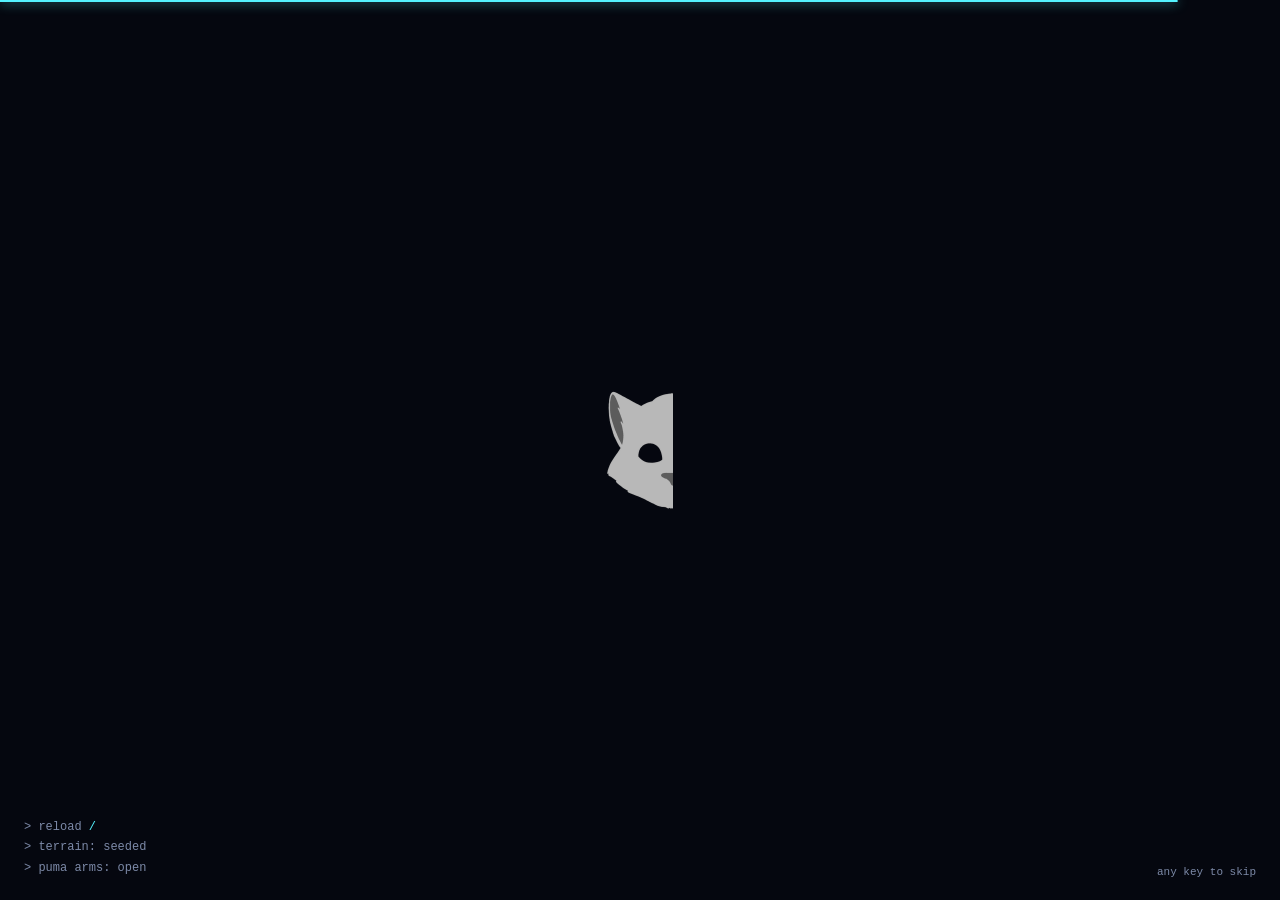
<file: index.html>
<!DOCTYPE html>
<!-- Copyright 2026 Matthew "Shan" Romanek. All rights reserved. -->
<html lang="en" dir="ltr">
<head>
<meta charset="UTF-8">
<meta name="viewport" content="width=device-width, initial-scale=1.0, viewport-fit=cover">
<title>Scorched Puma — Pumas vs. Wolves</title>
<meta name="description" content="Artillery on a field of falling dirt: pumas against wolves, up to ten tanks, thirty-three weapons, wind, walls and trash talk. A remake of Scorched Earth, the 1991 DOS classic.">
<meta name="theme-color" content="#05070f">
<meta name="color-scheme" content="dark">
<meta name="referrer" content="no-referrer">
<meta property="og:title" content="Scorched Puma">
<meta property="og:description" content="Artillery on a field of falling dirt: pumas against wolves, up to ten tanks, thirty-three weapons, wind, walls and trash talk. A remake of Scorched Earth, the 1991 DOS classic.">
<meta property="og:type" content="website">
<meta property="og:image" content="https://greykit.com/games/scorchedpuma/og.png">
<meta property="og:image:width" content="1200">
<meta property="og:image:height" content="630">
<meta property="og:image:alt" content="Artillery on a field of falling dirt: pumas against wolves, up to ten tanks, thirty-three weapons, wind, walls and trash talk. A remake of Scorched Earth, the 1991 DOS classic.">
<meta property="og:url" content="https://greykit.com/games/scorchedpuma/">
<meta name="twitter:card" content="summary_large_image">
<meta name="twitter:title" content="Scorched Puma">
<meta name="twitter:description" content="Artillery on a field of falling dirt: pumas against wolves, up to ten tanks, thirty-three weapons, wind, walls and trash talk. A remake of Scorched Earth, the 1991 DOS classic.">
<meta name="twitter:image" content="https://greykit.com/games/scorchedpuma/og.png">
<meta name="twitter:image:alt" content="Artillery on a field of falling dirt: pumas against wolves, up to ten tanks, thirty-three weapons, wind, walls and trash talk. A remake of Scorched Earth, the 1991 DOS classic.">
<link rel="manifest" href="manifest.webmanifest">
<link rel="apple-touch-icon" href="apple-touch-icon.png">
<link rel="icon" type="image/svg+xml" href="icon.svg">
<link rel="icon" type="image/png" sizes="32x32" href="favicon-32x32.png">
<link rel="icon" type="image/png" sizes="16x16" href="favicon-16x16.png">
<link rel="icon" href="favicon.ico" sizes="16x16 32x32 48x48">
<link rel="stylesheet" href="css/gk-tokens.css?v=7c37e1f9">
<link rel="stylesheet" href="css/scorchedpuma.css?v=c3ef8731">
</head>
<body>
<div id="game" hidden>
  <div id="stage">
    <canvas id="field" width="960" height="540" aria-label="Scorched Puma: the battlefield. Press and drag to aim."></canvas>
    <div id="banner" aria-hidden="true"></div>
    <ol id="log" aria-hidden="true"></ol>
    <div id="coach" hidden></div>
  </div>
  <footer id="console" aria-label="Controls">
    <section class="c-who" aria-label="Your tank">
      <div class="c-line"><span class="sw" id="c-sw"></span><b id="c-name"></b><span class="side" id="c-side"></span></div>
      <div class="c-line c-hpline"><div class="hp" title="Health"><i id="c-hp"></i></div><span id="c-hpn"></span></div>
      <div class="c-line c-sub"><span id="c-cash"></span><span id="c-score"></span></div>
      <div class="c-line c-drive" id="c-drive"><span class="k">Drive</span><span id="c-fuel"></span><button data-drive="-1" aria-label="Drive left">◀</button><button data-drive="1" aria-label="Drive right">▶</button></div>
    </section>
    <section class="c-aim">
      <div class="dial" id="c-angle">
        <span class="k">Angle</span><b class="v">90°</b>
        <span class="step"><button data-step="angle:1" aria-label="Angle up" title="Angle up (←)">▲</button><button data-step="angle:-1" aria-label="Angle down" title="Angle down (→)">▼</button></span>
      </div>
      <div class="dial" id="c-power">
        <span class="k">Power</span><b class="v">500</b><small class="max">/1000</small>
        <span class="step"><button data-step="power:1" aria-label="Power up" title="Power up (↑)">▲</button><button data-step="power:-1" aria-label="Power down" title="Power down (↓)">▼</button></span>
      </div>
      <div class="c-last" id="c-last"></div>
    </section>
    <section class="c-wind" id="c-wind" title="Wind: it pushes every shot">
      <span class="k">Wind</span><b class="v"></b><span class="arrow"></span>
    </section>
    <section class="c-arms">
      <div class="k">Weapons <kbd>Tab</kbd> <span id="c-wname"></span><span class="more" aria-hidden="true"></span></div>
      <div class="well"><div class="strip" id="c-weapons"></div></div>
    </section>
    <section class="c-items">
      <div class="k">Items <kbd>I</kbd><span class="more" aria-hidden="true"></span></div>
      <div class="well"><div class="strip" id="c-items"></div></div>
    </section>
    <section class="c-act">
      <button id="c-fire" class="primary">Fire <kbd>Space</kbd></button>
      <div class="c-line c-turn"><span class="sw" id="c-tsw"></span><span id="c-state"></span></div>
      <div class="c-line">
        <span id="c-round"></span>
        <button id="snd" class="ico" aria-label="Sound" aria-pressed="true" title="Sound (M)"><svg viewBox="0 0 16 16" width="16" height="16" aria-hidden="true"><path d="M2 6h3l4-3v10l-4-3H2z" fill="currentColor"/><path class="on" d="M11 5.5c1.2 1.4 1.2 3.6 0 5M12.8 3.8c2.1 2.4 2.1 6 0 8.4" stroke="currentColor" stroke-width="1.4" fill="none"/><path class="off" d="M11 5.5l4 5M15 5.5l-4 5" stroke="currentColor" stroke-width="1.4"/></svg></button>
        <button id="pausebtn" class="ico" aria-label="Pause" title="Pause (Esc)"><svg viewBox="0 0 16 16" width="16" height="16" aria-hidden="true"><rect x="4" y="3" width="3" height="10" fill="currentColor"/><rect x="9" y="3" width="3" height="10" fill="currentColor"/></svg></button>
      </div>
    </section>
  </footer>
  <div id="live" class="sr" aria-live="polite"></div>
</div>
<div id="title" hidden></div>
<div id="small" role="dialog" aria-labelledby="small-h">
  <img class="px" src="icon.svg" width="96" height="96" alt="">
  <h1 id="small-h">Turn your phone sideways</h1>
  <p>Ten tanks and their console need a wide screen. Scorched Puma plays on a phone held sideways, or on a computer.</p>
  <p class="gk-credit">Built by <a href="https://greykit.com/" target="_blank" rel="noopener">greykit.com</a></p>
</div>
<script src="js/gk-title.js?v=e2c324dc"></script>
<script src="js/gk-intro.js?v=7ae8fe33"></script>
<script src="js/util.js?v=6fd7501c"></script>
<script src="js/engine/const.js?v=304b189c"></script>
<script src="js/engine/terrain.js?v=99cdbd01"></script>
<script src="js/engine/tanks.js?v=84e7552a"></script>
<script src="js/engine/physics.js?v=668d80b9"></script>
<script src="js/engine/weapons.js?v=d519a260"></script>
<script src="js/engine/economy.js?v=77c4f44b"></script>
<script src="js/engine/ai.js?v=7d45097a"></script>
<script src="js/engine/game.js?v=072c555b"></script>
<script src="js/pixfont.js?v=b105d2fa"></script>
<script src="js/art.js?v=2a5ebd8f"></script>
<script src="js/icons.js?v=2a728cc4"></script>
<script src="js/render.js?v=0639b2eb"></script>
<script src="js/sfx.js?v=9a5f16dc"></script>
<script src="js/talk.js?v=e6aa307e"></script>
<script src="js/input.js?v=05ecfd4d"></script>
<script src="js/hud.js?v=ff63ef97"></script>
<script src="js/screens.js?v=c9afa1e9"></script>
<script src="js/tips.js?v=9f450ea4"></script>
<script src="js/main.js?v=bb850152"></script>
</body>
</html>
</file>
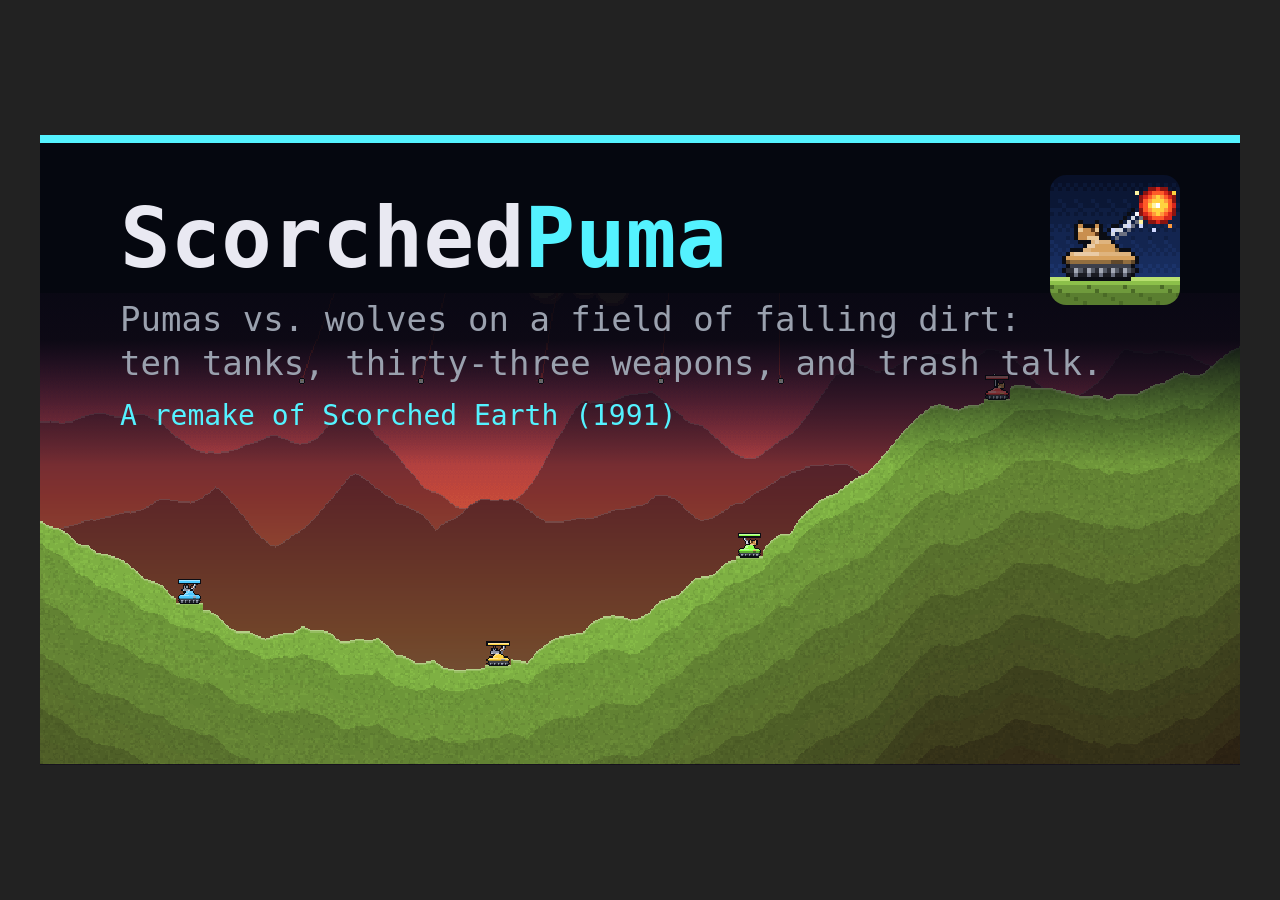
<file: tools/og.html>
<!DOCTYPE html>
<html lang="en">
<head>
<meta charset="UTF-8">
<title>Scorched Puma — share card</title>
<style>body{margin:0;background:#222;display:grid;place-items:center;min-height:100vh}canvas{max-width:100%;image-rendering:pixelated}</style>
</head>
<body>
<!-- The share card (og.png, 1200x630), drawn from the game's own renderer:
     serve the repo over http, open tools/og.html, then save the canvas, or
     call ogPNG() from the console for its data URL. Not deployed. -->
<canvas id="og" width="1200" height="630"></canvas>
<script src="../js/util.js"></script>
<script src="../js/engine/const.js"></script>
<script src="../js/engine/terrain.js"></script>
<script src="../js/engine/tanks.js"></script>
<script src="../js/engine/physics.js"></script>
<script src="../js/engine/weapons.js"></script>
<script src="../js/engine/economy.js"></script>
<script src="../js/engine/ai.js"></script>
<script src="../js/engine/game.js"></script>
<script src="../js/pixfont.js"></script>
<script src="../js/art.js"></script>
<script src="../js/render.js"></script>
<script>
(() => {
  const G = SP.Game;
  /* a fixed battle: sunset, a MIRV coming down on the wolves */
  const players = [
    { name: "Tawny", faction: "puma", kind: "ai", ai: "cyborg" },
    { name: "Grey Fang", faction: "wolf", kind: "ai", ai: "shooter" },
    { name: "Catamount", faction: "puma", kind: "ai", ai: "chooser" },
    { name: "Lobo", faction: "wolf", kind: "ai", ai: "tosser" },
  ];
  const s = G.newMatch({ players, opts: { sky: "sunset", land: "rolling", bumpiness: 55, wind: "none", walls: "rubber" } }, 20261014);
  G.startRound(s);
  s.dirt = 3;
  const me = s.tanks.find(t => t.name === "Tawny"), tg = s.tanks.find(t => t.name === "Lobo");
  s.order.i = s.order.ids.indexOf(me.id);
  SP.Tanks.give(me, "mirv", 1);
  const sol = SP.AI.solve(s, me, tg, { exact: true });
  G.fire(s, { weapon: "mirv", angle: sol.angle, power: sol.power });
  /* run until the warheads have split and are on their way down */
  for (let i = 0; i < 4000 && !(s.ents.some(e => e.warhead) && s.ents.filter(e => e.warhead).every(e => e.y > SP.H * 0.42)); i++) G.tick(s);
  s.events.length = 0;
  const field = document.createElement("canvas");
  const r = new SP.Renderer(field);
  r.draw(s, { bubbles: [{ tank: me.id, text: "Here's a bone. It's a nuke.", life: 99 }] });

  const cv = document.getElementById("og"), g = cv.getContext("2d");
  g.imageSmoothingEnabled = false;
  g.fillStyle = "#05070f"; g.fillRect(0, 0, 1200, 630);
  /* the battlefield across the bottom, scaled up crisp */
  const k = 1200 / SP.W, top = SP.H * 0.3, rows = SP.H - top;
  g.drawImage(field, 0, top, SP.W, rows, 0, 630 - rows * k, 1200, rows * k);
  /* a shade under the words */
  const sh = g.createLinearGradient(0, 0, 0, 330);
  sh.addColorStop(0, "rgba(5,7,15,1)"); sh.addColorStop(0.62, "rgba(5,7,15,.92)"); sh.addColorStop(1, "rgba(5,7,15,0)");
  g.fillStyle = sh; g.fillRect(0, 0, 1200, 330);
  g.fillStyle = "#54f2ff"; g.fillRect(0, 0, 1200, 8);
  const mono = 'Menlo, Consolas, "DejaVu Sans Mono", "Courier New", monospace';
  g.font = `bold 84px ${mono}`;
  g.fillStyle = "#e9e9f2"; g.fillText("Scorched", 80, 132);
  g.fillStyle = "#54f2ff"; g.fillText("Puma", 80 + g.measureText("Scorched").width, 132);
  g.font = `34px ${mono}`; g.fillStyle = "#9aa1ae";
  g.fillText("Pumas vs. wolves on a field of falling dirt:", 80, 196);
  g.fillText("ten tanks, thirty-three weapons, and trash talk.", 80, 240);
  g.font = `28px ${mono}`; g.fillStyle = "#54f2ff";
  g.fillText("A remake of Scorched Earth (1991)", 80, 290);
  /* the icon, top right */
  const img = new Image();
  img.onload = () => { g.drawImage(img, 1010, 40, 130, 130); window.ogReady = true; };
  img.src = "../icon.svg?" + Date.now();   // never a cached copy of an old icon
  window.ogPNG = () => cv.toDataURL("image/png");
})();
</script>
</body>
</html>
</file>
<file: css/gk-tokens.css>
/* @gk-tokens-begin v0.1 -- greykit.games canon (games-meta STANDARD.md §4): the Tactical palette, PumaRally's (editor/render/palette.js). The copy of record is games-meta's canon/gk-tokens.css. */
:root{--bg:#05070f;--panel:#0a0e1a;--panel2:#0d1424;--line:#1b2540;--lit:#47609c;
  --text:#dbe4fb;--ink:#8b96b8;--dim:#7d8aa8;--accent:#54f2ff;--warn:#ffb000;--danger:#ff5266;
  --good:#4ade6a;--violet:#b47dff;--steel:#94a0c4;--blue:#4c8dff}
/* @gk-tokens-end */
</file>
<file: css/scorchedpuma.css>
/* Scorched Puma -- the page around the battlefield.
 *
 * Tactical tribe: css/gk-tokens.css (canon, games-meta STANDARD.md §4) is
 * the palette and is loaded first; no canon name is given another value
 * here. The game's own names are --sp-*. The battlefield itself is pixel art
 * on a canvas, scaled up crisp. */
:root {
  --sp-font: ui-monospace, Menlo, Consolas, "Courier New", monospace;
  --sp-puma: #d8a25e;
  --sp-wolf: #9aa4b4;
  --sp-fire: #ff9a3c;
}
*, *::before, *::after { box-sizing: border-box; margin: 0; padding: 0; }
[hidden] { display: none !important; }
html, body { height: 100%; background: var(--bg); color: var(--text); font-family: var(--sp-font); font-size: 13px; }
body { overflow: hidden; -webkit-text-size-adjust: 100%; }
button, input, select { font: inherit; color: inherit; }
button { background: var(--panel); border: 1px solid var(--line); border-radius: 2px; cursor: pointer; padding: 6px 10px; }
button:hover:not(:disabled) { border-color: var(--lit); background: var(--panel2); }
button:focus-visible, input:focus-visible, select:focus-visible { outline: none; border-color: var(--accent); box-shadow: 0 0 0 1px var(--accent); }
button:disabled { opacity: .5; cursor: default; }
/* a primary that can't be pressed drops its colour, so it never reads as ready */
button.primary:disabled { opacity: 1; color: var(--dim); background: var(--panel); border-color: var(--line); }
button.primary:disabled kbd { color: var(--dim); border-color: var(--line); }
button.on { color: var(--bg); background: var(--accent); border-color: var(--accent); font-weight: 600; }
button.on:hover:not(:disabled) { background: #8af6ff; border-color: #8af6ff; }
button.primary { color: var(--bg); background: var(--accent); border-color: var(--accent); font-weight: 600; letter-spacing: .08em; }
button.primary:hover:not(:disabled) { background: #8af6ff; border-color: #8af6ff; }
button.primary kbd { color: var(--bg); border-color: rgba(5, 7, 15, .35); }
button.danger { border-color: var(--danger); color: var(--danger); }
kbd { font: inherit; font-size: 11px; color: var(--dim); border: 1px solid var(--line); border-radius: 2px; padding: 0 4px; min-width: 16px; text-align: center; display: inline-block; }
a { color: var(--steel); }
::selection { background: var(--accent); color: var(--bg); }
* { scrollbar-color: var(--lit) var(--panel); }
.sr { position: absolute; width: 1px; height: 1px; overflow: hidden; clip: rect(0 0 0 0); white-space: nowrap; }
.px { image-rendering: pixelated; }

/* ---- the game: the field, and the console under it ---- */
#game { position: fixed; inset: 0; display: flex; flex-direction: column; }
#console { flex: none; display: flex; align-items: stretch; min-height: 134px; padding: 8px 4px;
  background: linear-gradient(var(--panel2), var(--panel)); border-top: 1px solid var(--lit); }
#console > section { display: flex; flex-direction: column; justify-content: center; gap: 5px; padding: 0 12px; border-right: 1px solid var(--line); min-width: 0; }
#console > section:last-child { border-right: none; }
#console .k { font-size: 11px; letter-spacing: .14em; text-transform: uppercase; color: var(--ink); white-space: nowrap; overflow: hidden; text-overflow: ellipsis; }
#console .k #c-wname { color: var(--text); letter-spacing: .06em; margin-left: 4px; }
.c-line { display: flex; align-items: center; gap: 8px; min-width: 0; }
.c-who { flex: 0 0 176px; }
.c-who .sw { width: 14px; height: 14px; border-radius: 2px; flex: none; box-shadow: inset 0 0 0 1px rgba(0, 0, 0, .4); }
.c-who b { font-size: 15px; color: var(--text); font-weight: 600; white-space: nowrap; overflow: hidden; text-overflow: ellipsis; }
#console .side { font-size: 11px; letter-spacing: .12em; text-transform: uppercase; }
#console .side.puma { color: var(--sp-puma); }
#console .side.wolf { color: var(--sp-wolf); }
.c-hpline { gap: 8px; }
.c-who .hp { flex: 1; height: 8px; background: var(--bg); border: 1px solid var(--line); border-radius: 1px; }
#c-hpn { min-width: 3ch; text-align: right; font-size: 12px; color: var(--text); font-variant-numeric: tabular-nums; }
#c-hpn.out { color: var(--danger); text-transform: uppercase; letter-spacing: .08em; font-size: 11px; }
.c-who .hp i { display: block; height: 100%; background: var(--good); }
.c-who .hp i.mid { background: var(--warn); }
.c-who .hp i.low { background: var(--danger); }
.c-sub { justify-content: space-between; font-size: 12px; font-variant-numeric: tabular-nums; }
#c-cash { color: var(--good); font-weight: 600; }
/* driving: a line of its own under the tank, lit while F has it driving */
.c-drive { gap: 4px; font-size: 12px; }
.c-drive .k { flex: none; }
#c-fuel { flex: 1; min-width: 0; color: var(--text); font-variant-numeric: tabular-nums; white-space: nowrap; overflow: hidden; text-overflow: ellipsis; }
#c-fuel.dim { color: var(--dim); }
#c-fuel .short { display: none; }
.c-drive button { width: 22px; height: 20px; padding: 0; font-size: 11px; line-height: 1; color: var(--text); flex: none; }
.c-drive button[aria-disabled="true"] { color: var(--dim); }
.c-drive button:active:not(:disabled):not([aria-disabled="true"]), .c-drive.on button { border-color: var(--accent); }
.c-drive.on .k { color: var(--accent); }
#c-score { color: var(--text); }
#c-round { flex: 1; color: var(--ink); font-size: 11px; letter-spacing: .08em; text-transform: uppercase; white-space: nowrap; }
/* angle and power: big readouts with steppers, the last shot under them */
.c-aim { flex: none; display: grid !important; grid-template-columns: auto auto; gap: 6px 10px; align-content: center; }
.dial { display: grid; grid-template-areas: "k k step" "v max step"; grid-template-columns: auto 1fr auto; align-items: end; column-gap: 4px;
  padding: 4px 4px 5px 10px; background: var(--bg); border: 1px solid var(--line); border-radius: 3px; min-width: 156px; }
.dial .k { grid-area: k; }
.dial .v { grid-area: v; font-size: 28px; line-height: 1; font-weight: 700; color: var(--accent); font-variant-numeric: tabular-nums; min-width: 3.2ch; }
.dial .max { grid-area: max; font-size: 11px; color: var(--dim); padding-bottom: 2px; font-variant-numeric: tabular-nums; }
.dial .step { grid-area: step; display: flex; flex-direction: column; gap: 3px; align-self: center; }
.dial .step button { width: 30px; height: 20px; padding: 0; font-size: 11px; line-height: 1; color: var(--text); }
.dial .step button:active:not(:disabled) { background: var(--accent); color: var(--bg); border-color: var(--accent); }
.c-last { grid-column: 1 / -1; display: flex; align-items: center; gap: 8px; font-size: 12px; color: var(--ink); white-space: nowrap; }
.c-last .k { margin-right: 2px; }
.c-last b { color: var(--text); font-variant-numeric: tabular-nums; }
.c-last .d { color: var(--warn); font-variant-numeric: tabular-nums; }
.c-last .d.same { color: var(--good); }
.c-last .dim { color: var(--dim); }
.c-last button { margin-left: auto; padding: 2px 8px; font-size: 11px; }
/* wind: the number and a gauge filling from the middle */
.c-wind { flex: 0 0 112px; }
.c-wind .v { font-size: 18px; font-weight: 600; color: var(--text); font-variant-numeric: tabular-nums; }
.c-wind.calm .v { color: var(--dim); font-weight: 400; }
.c-wind .arrow { position: relative; display: block; height: 8px; background: var(--bg); border: 1px solid var(--line); border-radius: 1px; }
.c-wind .arrow::after { content: ""; position: absolute; left: 50%; top: -3px; bottom: -3px; width: 1px; background: var(--lit); }
.c-wind .arrow i { position: absolute; top: 0; bottom: 0; background: var(--accent); }
/* weapons and items: icon tiles to click */
/* hud.js shares the room between the two by how many tiles each holds */
.c-arms { flex: 4 1 0; min-width: 184px !important; justify-content: flex-start !important; }
.c-items { flex: 2 1 0; min-width: 136px !important; justify-content: flex-start !important; }
/* every tile in view, never a scrollbar: hud.js sizes the tiles (--tile) so
   they all fit in two rows, then three, smaller each time; past the smallest
   the console grows a row */
/* the well keeps the strip's place; the strip is a drawer anchored to the
   well's foot, so opening it slides the tiles up over the field */
.well { position: relative; height: 114px; }
.strip { --tile: 52px; --closed: 112px; --full: 112px; position: absolute; left: -7px; right: -7px; bottom: 0; z-index: 20; display: flex; flex-wrap: wrap; gap: 4px; align-content: flex-start;
  overflow: hidden; padding: 6px 7px 0; height: calc(var(--closed) + 7px); border: 1px solid transparent; border-bottom: 0; border-radius: 4px 4px 0 0;
  transition: height .2s cubic-bezier(.2, .8, .2, 1), background-color .2s, border-color .2s, box-shadow .2s; }
.strip.open { height: calc(var(--full) + 7px); background: var(--panel2); border-color: var(--lit); box-shadow: 0 -12px 28px rgba(0, 0, 0, .55); }
#console .k .more { float: right; margin-left: 8px; color: var(--accent); letter-spacing: .04em; }
@media (prefers-reduced-motion: reduce) { .strip { transition: none; } }
.strip .none { font-size: 12px; line-height: 1.4; color: var(--dim); }
.wb, .ib { position: relative; flex: none; width: var(--tile); height: var(--tile); padding: 1px; background: var(--bg); border: 1px solid var(--line); border-radius: 3px; }
.wb img, .ib img { width: 100%; height: 100%; image-rendering: pixelated; display: block; }
.strip.shrunk img { image-rendering: auto; }
.strip.small .n { font-size: 11px; line-height: 13px; min-width: 12px; padding: 0 2px; right: 1px; bottom: 1px; }
/* too small for a word: the state is a dot in its colour (and in the tile's name for a reader) */
.strip.small .tag { font-size: 0; width: 9px; height: 9px; padding: 0; left: 2px; top: 2px; border-radius: 50%; box-shadow: 0 0 0 1px var(--bg); }
.strip.small .key { display: none; }
.wb .n, .ib .n { position: absolute; right: 2px; bottom: 2px; min-width: 16px; padding: 0 3px; font-size: 11px; font-weight: 700; line-height: 15px; text-align: center;
  color: var(--text); background: rgba(5, 7, 15, .85); border-radius: 2px; font-variant-numeric: tabular-nums; }
.wb .key { position: absolute; left: 2px; top: 2px; min-width: 14px; padding: 0 3px; font-size: 11px; line-height: 14px; text-align: center; color: var(--ink); background: rgba(5, 7, 15, .85); border-radius: 2px; }
/* the one glow on the console: the weapon that is loaded */
.wb.sel { border-color: var(--accent); box-shadow: 0 0 0 1px var(--accent), 0 0 14px rgba(84, 242, 255, .35); }
.wb.sel .key { color: var(--accent); }
.wb:focus-visible, .ib:focus-visible, .card:focus-visible, .c-act .ico:focus-visible { outline: 2px solid var(--text); outline-offset: 2px; }
.wb.sel .n { color: var(--bg); background: var(--accent); }
.ib .tag { position: absolute; left: 2px; top: 2px; padding: 0 3px; font-size: 11px; font-weight: 700; letter-spacing: .06em; line-height: 14px; border-radius: 2px; color: var(--bg); background: var(--warn); }
.ib.up .tag { background: var(--good); }
.ib.up, .ib.armed { border-color: var(--warn); }
.ib.up { border-color: var(--good); }
.ib.passive .tag { background: var(--steel); }
.ib.off img { opacity: .45; }
.ib.off .tag { background: var(--line); color: var(--ink); }
#console.idle .strip, #console.idle .dial, #console.idle .c-last, #console.idle .c-drive { opacity: .7; }
/* fire, sound, pause */
.c-act { flex: 0 0 192px; }
#c-fire { height: 48px; font-size: 16px; letter-spacing: .14em; text-transform: uppercase; }
.c-act .c-line { justify-content: flex-end; }
.c-act .c-turn { justify-content: flex-start; gap: 7px; min-height: 16px; }
.c-turn .sw { width: 10px; height: 10px; border-radius: 2px; flex: none; box-shadow: inset 0 0 0 1px rgba(0, 0, 0, .4); }
#c-state { flex: 1; min-width: 0; color: var(--ink); font-size: 12px; white-space: nowrap; overflow: hidden; text-overflow: ellipsis; }
#c-state.you { color: var(--accent); font-weight: 600; letter-spacing: .08em; text-transform: uppercase; }
#console .ico { padding: 4px 7px; line-height: 0; }
#snd .off, #snd.muted .on { display: none; }
#snd.muted .off { display: inline; }
/* a narrower desktop: the key hints and the faction tag go first */
@media (max-width: 1240px) { #console kbd, #console .side { display: none; } .c-who { flex-basis: 160px; } #c-fuel .long { display: none; } #c-fuel .short { display: inline; } .c-wind { flex-basis: 96px; } .dial { min-width: 140px; } .c-act { flex-basis: 170px; } }
/* a phone held sideways, or a window under 900px: the console in one row
   down to 640px wide, and short, so the field over it keeps half size or
   better (hud.js shrinks the tiles to the shorter well to match) */
@media (max-width: 900px), (max-height: 479px) {
  #console { min-height: 0; padding: 5px 2px; }
  #console > section { padding: 0 5px; gap: 3px; }
  #console .k { font-size: 10px; letter-spacing: .08em; }
  .c-who { flex-basis: 112px; }
  .c-who b { font-size: 13px; }
  .c-sub, .c-drive { font-size: 11px; }
  .c-aim { gap: 3px 6px; }
  .dial { min-width: 92px; padding: 2px 2px 3px 6px; }
  .dial .v { font-size: 20px; }
  .c-last { font-size: 11px; gap: 4px; }
  .c-last .k { display: none; }
  .c-wind { flex-basis: 56px; }
  .c-wind .v { font-size: 15px; }
  .c-arms { min-width: 88px !important; }
  .c-items { min-width: 56px !important; }
  .well { height: 82px; }
  .c-act { flex-basis: 96px; }
  #c-fire { height: 40px; font-size: 14px; letter-spacing: .08em; }
  /* the round is on the shop and the scoreboard; here the two buttons need the room */
  #c-round { display: none; }
}

#stage { flex: 1; min-height: 0; position: relative; display: grid; place-items: center; background: var(--bg); }
/* an edge for the field, so a black sky never runs into the bars beside it */
#field { outline: 1px solid var(--line); display: block; image-rendering: pixelated; image-rendering: crisp-edges; cursor: crosshair; touch-action: none; }
#banner { position: absolute; top: 18px; left: 50%; transform: translateX(-50%); padding: 7px 16px; pointer-events: none;
  background: rgba(5, 7, 15, .86); border: 1px solid var(--lit); border-radius: 2px; color: var(--text);
  letter-spacing: .18em; text-transform: uppercase; font-size: 13px; white-space: nowrap; opacity: 0; transition: opacity .25s; }
#banner.on { opacity: 1; }
#banner b { color: var(--accent); font-weight: 600; }
@media (prefers-reduced-motion: reduce) { #banner { transition: none; } }
/* the log: what each shot did, the newest at the foot */
#log { position: absolute; top: calc(var(--fy, 0px) + 10px); left: calc(var(--fx, 0px) + 10px); max-width: min(380px, 40%); list-style: none; display: flex; flex-direction: column; gap: 3px; pointer-events: none; }
#log li { padding: 4px 9px; background: rgba(5, 7, 15, .84); border: 1px solid var(--line); border-radius: 2px; color: var(--ink); font-size: 12px; line-height: 1.45; }
#log li.you { color: var(--text); border-color: var(--lit); }
#log li.old { opacity: .62; }
#log .sw { display: inline-block; width: 9px; height: 9px; border-radius: 2px; margin: 0 5px 0 3px; box-shadow: inset 0 0 0 1px rgba(0, 0, 0, .45); }
#log li > .sw:first-child { margin-left: 0; }
#log b { font-weight: 600; color: var(--text); }
#log .dmg { color: var(--warn); font-variant-numeric: tabular-nums; }
#log .ko { color: var(--danger); text-transform: uppercase; letter-spacing: .08em; font-size: 11px; }
/* a phone held sideways: the newest two lines, narrower, so the log covers
   less of the field's left end and the tanks on it */
@media (max-height: 479px) {
  #log { top: calc(var(--fy, 0px) + 6px); left: calc(var(--fx, 0px) + 6px); max-width: 34%; gap: 2px; }
  #log li { padding: 2px 7px; font-size: 11px; line-height: 1.35; }
  #log li.old { display: none; }
}
#log .miss { color: var(--dim); }
#log .paid, #log .cost { margin-left: 4px; font-variant-numeric: tabular-nums; }
#log .paid { color: var(--good); }
#log .cost { color: var(--danger); }
#banner .sw { display: none; }
/* the coach: the first turn's note, until the first shot */
#coach { position: absolute; left: calc(var(--fx, 0px) + 14px); bottom: calc(var(--fy, 0px) + 14px); max-width: 46ch; padding: 12px 16px; background: rgba(10, 14, 26, .95); border: 1px solid var(--lit); border-radius: 3px;
  color: var(--ink); font-size: 13px; line-height: 1.55; pointer-events: none; box-shadow: 0 8px 24px rgba(0, 0, 0, .5); }
#coach p + p { margin-top: 6px; }
/* a phone held sideways: smaller, at the top of the field, and at the end
   away from your tank (main.js sets .far-right when the tank is on the left) */
@media (max-height: 479px) {
  #coach { top: calc(var(--fy, 0px) + 6px); bottom: auto; left: calc(var(--fx, 0px) + 6px); max-width: 44%; padding: 7px 10px; font-size: 11px; line-height: 1.45; }
  #coach.far-right { left: auto; right: calc(var(--fx, 0px) + 6px); }
  #coach p + p { margin-top: 4px; }
}
#coach b { color: var(--text); font-weight: 600; }
#coach kbd { color: var(--text); }
/* the tanks' talk: page text in a layer over the field (render.js places it) */
.talk { position: absolute; inset: 0; pointer-events: none; overflow: hidden; }
.say { position: absolute; max-width: 300px; padding: 7px 12px 8px 13px; background: #f6f4ee; color: #15161c;
  font: 600 15px/1.3 system-ui, "Segoe UI", Roboto, "Helvetica Neue", Arial, sans-serif; letter-spacing: 0;
  border-radius: 8px; border-left: 5px solid var(--who, #888); box-shadow: 0 2px 0 rgba(0, 0, 0, .35), 0 6px 18px rgba(0, 0, 0, .35); }
.say::after { content: ""; position: absolute; top: 100%; left: var(--tail, 50%); margin-left: -8px;
  border: 8px solid transparent; border-top-color: #f6f4ee; border-bottom: 0; }

/* ---- the title: the canon block's default screen (v0.4), the attract mode
   behind it, and gk-intro's switches and credit (js/main.js) ---- */
#title { position: fixed; inset: 0; z-index: 90; overflow-y: auto; }
body.on-title #game { visibility: hidden; }
.gk-title > .scene canvas { position: absolute; inset: 0; width: 100%; height: 100%; object-fit: cover; image-rendering: pixelated; }
/* under #title, since the canon's stylesheet is injected after this one; the
   column a little wider than the canon's, as monospace runs wide, so the sub
   holds one line and Custom game's meta shows whole */
#title .gk-title > main { width: min(660px, 100%); }
#title .gk-menu, #title .gk-title.gki main > footer { width: min(540px, 100%); }
#title .gk-sub { font-size: 12px; letter-spacing: .14em; white-space: nowrap; }
#title .gk-sub .p { color: var(--sp-puma); }
#title .gk-sub .w { color: var(--sp-wolf); }
/* a phone held sideways: the column starts higher and the credit follows
   the menu instead of sitting over its foot */
@media (max-height: 479px) {
  #title .gk-title > main { padding-top: 14px; padding-bottom: 14px; }
  #title .gk-menu { margin-top: 14px; }
  #title .gk-title > footer { position: static; padding: 0 16px 14px var(--t-x, 16px); }
}

/* ---- sheets: Settings, Help, the shop and the rest, over the game or the title ---- */
body > .gk-sheet { z-index: 100; }
.gk-sheet .gk-box.wide { width: min(860px, 100%); }
.gk-sheet .gk-head button[data-x] { padding: 2px 8px; font-size: 16px; line-height: 1; }
.gk-sheet .gk-tabs button { font-size: 12px; }
.gk-sheet .gk-tabs button[aria-selected="true"] { border-color: var(--accent); color: var(--accent); }
.gk-sheet .gk-body .row { display: flex; gap: 6px; flex-wrap: wrap; margin: 0 0 10px; align-items: center; }
.gk-sheet .gk-body .row button { font-size: 12px; }
.gk-sheet .gk-foot { display: flex; gap: 8px; align-items: center; padding: 12px 18px; border-top: 1px solid var(--line); }
.gk-sheet .gk-foot .grow { flex: 1; color: var(--ink); font-size: 12px; }
.gk-sheet table.list { width: 100%; border-collapse: collapse; }
.gk-sheet table.list th { text-align: left; font-size: 11px; letter-spacing: .12em; text-transform: uppercase; color: var(--dim); font-weight: 600; padding: 4px 8px 6px 0; border-bottom: 1px solid var(--line); }
.gk-sheet table.list td { padding: 5px 8px 5px 0; border-bottom: 1px solid var(--line); vertical-align: middle; }
.gk-sheet table.list td.n, .gk-sheet table.list th.n { text-align: right; font-variant-numeric: tabular-nums; }
.gk-sheet table.list tr.dim td { color: var(--dim); }
.gk-sheet table.list td .d { display: block; color: var(--dim); font-size: 11px; line-height: 1.35; }
.gk-sheet table.list td button { padding: 3px 9px; font-size: 12px; }
.gk-sheet .cash { color: var(--good); font-weight: 600; font-variant-numeric: tabular-nums; }
.gk-sheet .sw { display: inline-block; width: 12px; height: 12px; border-radius: 2px; vertical-align: -1px; margin-right: 6px; box-shadow: inset 0 0 0 1px rgba(0, 0, 0, .4); }
.gk-sheet .puma { color: var(--sp-puma); }
.gk-sheet .wolf { color: var(--sp-wolf); }
.gk-sheet .win { color: var(--good); }
.gk-sheet .lose { color: var(--danger); }
.gk-sheet .big { font-size: 18px; letter-spacing: .14em; text-transform: uppercase; color: var(--accent); margin: 0 0 8px; }
.fac-puma { --fac: var(--sp-puma); }
.fac-wolf { --fac: var(--sp-wolf); }

/* ---- between rounds: the winner drawn large, your round, the table ---- */
.gk-box.scores .gk-body { color: var(--ink); }
.hero { display: flex; align-items: center; gap: 22px; margin: 0 0 14px; padding: 16px 20px; border-radius: 3px; border: 1px solid var(--line);
  background: color-mix(in srgb, var(--fac, var(--lit)) 13%, var(--panel2)); }
.hero.none { background: var(--panel2); }
.hero .champs { display: flex; gap: 6px; flex: none; }
.hero canvas.champ { display: block; image-rendering: pixelated; }
.hero .said { min-width: 0; }
.gk-sheet .hero .head { margin: 0; font-size: 22px; line-height: 1.2; font-weight: 700; color: var(--fac, var(--text)); letter-spacing: .02em; text-wrap: balance; }
.gk-sheet .hero.final .head { font-size: 30px; }
.gk-sheet .hero .over { margin: 0 0 4px; color: var(--ink); font-size: 12px; letter-spacing: .12em; text-transform: uppercase; }
.hero:focus { outline: none; }
.gk-sheet .hero .sub { margin: 6px 0 0; color: var(--text); font-size: 13px; font-variant-numeric: tabular-nums; }
.gk-sheet .hero .quote { margin: 8px 0 0; color: var(--text); font-size: 15px; font-style: italic; }
.hero .quote span { font-style: normal; color: var(--ink); font-size: 12px; margin-left: 6px; }
.yours { margin: 0 0 12px; padding: 10px 14px; background: var(--bg); border: 1px solid var(--lit); border-radius: 3px; }
.yours .who { color: var(--text); font-weight: 600; margin: 0 0 4px; }
.yours .who .win, .yours .who .lose, .yours .who .dim { font-weight: 400; margin-left: 6px; }
.yours .pay { display: flex; flex-wrap: wrap; gap: 4px 18px; font-size: 13px; font-variant-numeric: tabular-nums; }
.yours .pay .sum { margin-left: auto; color: var(--ink); }
.yours .pay .sum b { color: var(--text); }
.gk-sheet .dim { color: var(--dim); }
.gk-sheet table.list tr.me td { background: rgba(84, 242, 255, .07); color: var(--text); }
.gk-sheet table.list tr.me td:first-child { box-shadow: inset 2px 0 0 var(--accent); }
.gk-sheet table.list td.rank { width: 2.5ch; color: var(--dim); font-variant-numeric: tabular-nums; }

/* the custom game's player rows */
.players { display: flex; flex-direction: column; gap: 6px; margin: 0 0 10px; }
.player { display: grid; grid-template-columns: 14px minmax(0, 1fr) auto auto auto; gap: 8px; align-items: center; }
.player input[type=text] { width: 100%; padding: 5px 8px; background: var(--bg); border: 1px solid var(--line); border-radius: 2px; }
.player select { padding: 5px 6px; background: var(--bg); border: 1px solid var(--line); border-radius: 2px; }
.player .seg { display: flex; }
.player .seg button { padding: 5px 9px; font-size: 12px; border-radius: 0; }
.player .seg button + button { border-left: none; }
.player .x { padding: 3px 8px; }
.opt { display: grid; grid-template-columns: 150px 1fr; gap: 6px 12px; align-items: center; margin: 0 0 8px; }
.opt > span { color: var(--ink); font-size: 12px; }
.opt .row { margin: 0; }
.gk-sheet .gk-body .opt-note { margin: -4px 0 10px 162px; }
/* the custom game keeps one height whichever tab is up, so the tabs never jump */
.gk-sheet .gk-box.custom { height: min(700px, calc(100dvh - 32px)); }
.gk-box.custom .gk-body { flex: 1; min-height: 0; }
.gk-sheet .gk-body button.more { margin: 6px 0 10px; font-size: 12px; }
.more .dim { margin-left: 6px; }
.finer { padding: 10px 0 0; border-top: 1px solid var(--line); }
dl.ais { display: grid; grid-template-columns: max-content minmax(0, 60ch); gap: 5px 16px; margin: 0; font-size: 12px; line-height: 1.45; }
dl.ais dt { color: var(--text); font-weight: 600; }
dl.ais dd { color: var(--ink); margin: 0; }
.players + .row .gk-note { margin-left: 8px; }

/* ---- the small-screen note ---- */
#small { display: none; }
/* too narrow for the field and its console in one row: a phone held
   upright (one held sideways plays), or a window that small */
@media (max-width: 639px), (max-height: 299px) {
  #game, #title, .gk-boot { display: none !important; }
  #small { position: fixed; inset: 0; display: flex; flex-direction: column; align-items: center; justify-content: center; gap: 14px; padding: 24px; text-align: center; line-height: 1.6; }
  #small h1 { font-size: 16px; letter-spacing: .12em; text-transform: uppercase; color: var(--accent); }
  #small p { color: var(--ink); max-width: 36ch; }
  #small .gk-credit { color: var(--dim); font-size: 12px; }
}
.gk-credit { color: var(--dim); }
.gk-credit a { color: var(--steel); }

/* ---- the shop: a shelf of icon cards, and the one picked out beside it ---- */
img.ico, img.big, img.mini { image-rendering: pixelated; display: block; }
img.mini { display: inline-block; width: 24px; height: 24px; vertical-align: middle; image-rendering: auto; }
.gk-sheet .gk-box.shop { width: min(1180px, 100%); height: calc(100dvh - 32px); max-height: 900px; }
.gk-box.shop .gk-head { gap: 18px; padding: 16px 22px 0; align-items: baseline; }
.gk-box.shop .gk-head h2 { flex: none; font-size: 17px; color: var(--fac, var(--accent)); }
/* the light faction touch: the store's own colour along its top */
.gk-sheet .gk-box.shop { border-top: 3px solid var(--fac, var(--line)); }
.gk-box.shop .gk-head .who { flex: 1; font-size: 15px; color: var(--text); font-weight: 600; }
.gk-box.shop .gk-head .round { color: var(--ink); font-size: 12px; letter-spacing: .12em; text-transform: uppercase; }
.gk-sheet .cash.big { font-size: 24px; font-weight: 700; letter-spacing: .02em; }
.gk-box.shop .gk-tabs { padding: 14px 22px 0; }
.gk-box.shop .gk-tabs button { font-size: 14px; padding: 8px 20px; }
.gk-box.shop .gk-body { flex: 1; min-height: 0; overflow: hidden; display: grid; grid-template-columns: minmax(0, 1fr) 320px; gap: 22px; padding: 14px 22px 16px; }
.shelf { overflow-y: auto; min-height: 0; padding: 2px 8px 8px 2px; }
.gk-sheet .shelf h3 { margin: 18px 0 10px; font-size: 13px; letter-spacing: .14em; text-transform: uppercase; color: var(--text); font-weight: 600; }
.gk-sheet .shelf h3:first-child { margin-top: 2px; }
.cards { display: grid; grid-template-columns: repeat(auto-fill, minmax(136px, 1fr)); gap: 10px; }
.card { position: relative; display: flex; flex-direction: column; align-items: center; gap: 7px; padding: 12px 8px 10px;
  text-align: center; background: var(--panel2); border: 1px solid var(--line); border-radius: 3px; }
.card img.ico { width: 96px; height: 96px; border-radius: 2px; }
.card .nm { font-size: 13px; color: var(--text); font-weight: 600; line-height: 1.25; min-height: 2.5em; display: flex; align-items: center; }
.card .pr { font-size: 14px; color: var(--good); font-weight: 600; font-variant-numeric: tabular-nums; }
.card .pr small { font-size: 11px; color: var(--ink); font-weight: 400; }
.card .own { position: absolute; top: 6px; right: 6px; font-size: 12px; font-weight: 700; color: var(--bg); background: var(--accent); border-radius: 2px; padding: 1px 6px; }
.card .d { font-size: 11px; color: var(--ink); line-height: 1.35; }
.card.poor .pr { color: var(--dim); }
.card.poor .nm { color: var(--ink); }
.card.poor img.ico { opacity: .78; filter: grayscale(.35); }
.card:hover:not(:disabled) { border-color: var(--lit); background: #111a2e; }
.card.sel, .card.sel:hover:not(:disabled) { border-color: var(--accent); background: #0f1b33; box-shadow: 0 0 0 1px var(--accent), 0 0 18px rgba(84, 242, 255, .2); }
.detail { display: flex; flex-direction: column; align-items: center; gap: 12px; padding: 18px; min-height: 0; overflow-y: auto;
  background: var(--bg); border: 1px solid var(--line); border-radius: 3px; }
.detail img.big { width: 144px; height: 144px; border: 1px solid var(--line); border-radius: 3px; }
.detail h4 { font-size: 20px; color: var(--accent); letter-spacing: .04em; text-align: center; }
.gk-sheet .detail .what { margin: 0; font-size: 14px; line-height: 1.5; color: var(--text); text-align: center; }
.detail dl { width: 100%; display: grid; grid-template-columns: auto 1fr; gap: 7px 12px; font-size: 13px; padding: 10px 0; border-top: 1px solid var(--line); border-bottom: 1px solid var(--line); }
.detail dt { color: var(--ink); }
.detail dd { color: var(--text); text-align: right; font-variant-numeric: tabular-nums; }
.detail button { width: 100%; padding: 12px; font-size: 14px; }
.detail .buy:disabled { opacity: 1; color: var(--warn); background: var(--panel); border-color: var(--line); font-weight: 400; }
.gk-box.shop .gk-foot { padding: 12px 22px; }
.gk-box.shop .gk-foot .grow { display: flex; flex-wrap: wrap; gap: 4px 16px; font-size: 12px; color: var(--text); align-items: center; max-height: 58px; overflow: hidden; }
.got { display: inline-flex; align-items: center; gap: 5px; white-space: nowrap; }
.gk-box.shop .gk-foot .primary { padding: 11px 26px; font-size: 14px; }
.gk-box.shop .gk-foot .grow button { padding: 7px 14px; font-size: 13px; border-color: var(--lit); color: var(--text); }
.gk-box.shop .gk-foot .hint { color: var(--ink); }
.gk-box.shop .gk-foot [data-undo] { padding: 10px 14px; }
.gk-sheet .shelf .broke { margin: 2px 0 14px; padding: 10px 14px; border: 1px solid var(--warn); border-radius: 3px; color: var(--text); font-size: 13px; line-height: 1.5; background: rgba(255, 176, 0, .06); }
/* the weapon list on your turn: the same cards */
.gk-sheet .gk-box.picker { width: min(900px, 100%); }
.gk-sheet table.list td.ic { width: 56px; }
.card .slot { position: absolute; top: 6px; left: 6px; min-width: 18px; padding: 1px 5px; font-size: 12px; color: var(--ink); border: 1px solid var(--line); border-radius: 2px; background: var(--bg); }

/* a phone held sideways: the shop on a short screen, so the shelf shows two
   rows of cards whole and the picked one stays beside it */
@media (max-height: 479px) {
  body > .gk-sheet:has(.gk-box.shop) { padding: 6px; }
  .gk-sheet .gk-box.shop { height: calc(100dvh - 12px); max-height: none; }
  .gk-box.shop .gk-head { gap: 12px; padding: 8px 14px 0; }
  .gk-box.shop .gk-head h2 { font-size: 15px; }
  .gk-box.shop .gk-head .who { font-size: 13px; }
  .gk-sheet .gk-box.shop .cash.big { font-size: 18px; }
  .gk-box.shop .gk-tabs { padding: 6px 14px 0; }
  .gk-box.shop .gk-tabs button { font-size: 12px; padding: 5px 14px; }
  .gk-box.shop .gk-body { grid-template-columns: minmax(0, 1fr) 210px; gap: 10px; padding: 8px 14px; }
  .gk-sheet .shelf h3 { margin: 10px 0 6px; font-size: 11px; }
  .cards { grid-template-columns: repeat(auto-fill, minmax(92px, 1fr)); gap: 6px; }
  .card { gap: 3px; padding: 6px 4px 5px; }
  .card img.ico { width: 44px; height: 44px; }
  .card .nm { font-size: 11px; min-height: 2.4em; }
  .card .pr { font-size: 12px; }
  .card .d { display: none; }
  .detail { gap: 6px; padding: 8px 10px; }
  .detail img.big { width: 64px; height: 64px; }
  .detail h4 { font-size: 15px; }
  .gk-sheet .detail .what { font-size: 12px; line-height: 1.4; }
  .detail dl { gap: 3px 10px; font-size: 11px; padding: 6px 0; }
  .detail button { padding: 8px; font-size: 13px; }
  .gk-box.shop .gk-foot { padding: 6px 14px; gap: 8px; }
  .gk-box.shop .gk-foot .grow { max-height: 40px; font-size: 11px; }
  .gk-box.shop .gk-foot .primary { padding: 8px 18px; }
  .gk-box.shop .gk-foot .grow button, .gk-box.shop .gk-foot [data-undo] { padding: 6px 10px; font-size: 12px; }
}

/* ---- the hover tip: the thing blown up, its name large, what it does ---- */
#tip { position: fixed; z-index: 2147482000; width: 470px; display: flex; gap: 14px; align-items: flex-start; padding: 14px;
  background: var(--panel); border: 1px solid var(--lit); border-radius: 4px; box-shadow: 0 10px 30px rgba(0, 0, 0, .55), 0 0 0 1px rgba(84, 242, 255, .12);
  pointer-events: none; opacity: 0; transform: translateY(4px); transition: opacity .12s, transform .12s; }
#tip.on { opacity: 1; transform: none; }
#tip img.big { flex: none; width: 144px; height: 144px; border: 1px solid var(--line); border-radius: 3px; }
#tip .tx { min-width: 0; display: flex; flex-direction: column; gap: 6px; }
#tip .kind { font-size: 11px; letter-spacing: .16em; text-transform: uppercase; color: var(--ink); }
#tip h4 { font-size: 22px; line-height: 1.15; color: var(--accent); letter-spacing: .02em; }
#tip .what { margin: 0; font-size: 15px; line-height: 1.45; color: var(--text); }
#tip dl { display: grid; grid-template-columns: auto 1fr; gap: 3px 12px; font-size: 13px; margin: 2px 0 0; }
#tip dt { color: var(--ink); }
#tip dd { color: var(--text); margin: 0; }
#tip .note { margin: 2px 0 0; font-size: 14px; line-height: 1.4; color: var(--warn); }
@media (prefers-reduced-motion: reduce) { #tip { transition: none; transform: none; } }
</file>
